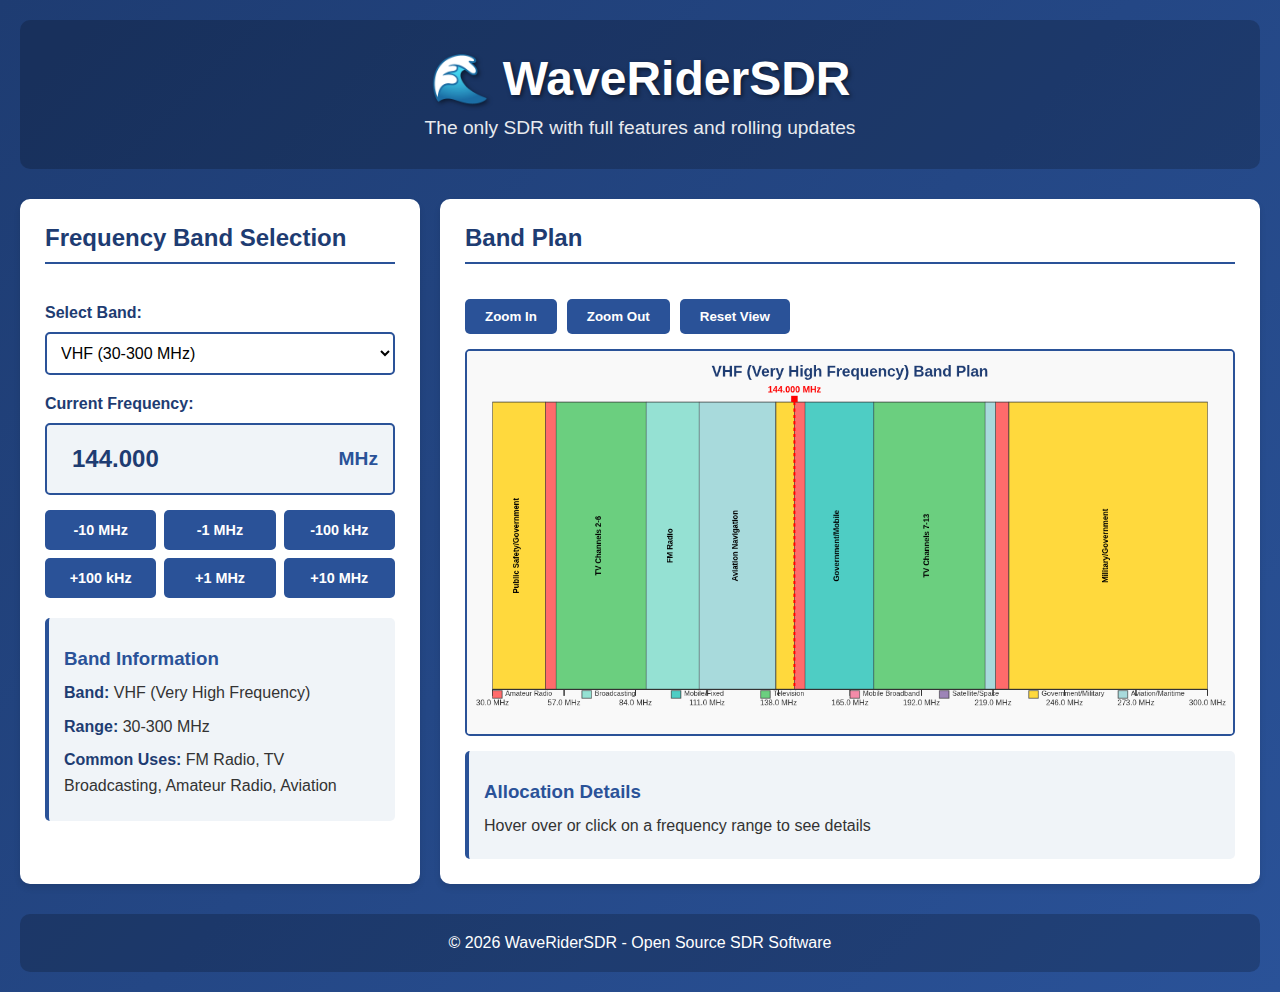
<file: index.html>
<!DOCTYPE html>
<html lang="en">
<head>
    <meta charset="UTF-8">
    <meta name="viewport" content="width=device-width, initial-scale=1.0">
    <title>WaveRiderSDR - Software Defined Radio</title>
    <link rel="stylesheet" href="styles.css">
</head>
<body>
    <div class="container">
        <header>
            <h1>🌊 WaveRiderSDR</h1>
            <p class="tagline">The only SDR with full features and rolling updates</p>
        </header>

        <div class="main-content">
            <!-- Frequency Band Selection Section -->
            <section class="control-panel">
                <h2>Frequency Band Selection</h2>
                
                <div class="band-selector">
                    <label for="band-select">Select Band:</label>
                    <select id="band-select">
                        <option value="hf">HF (3-30 MHz)</option>
                        <option value="vhf" selected>VHF (30-300 MHz)</option>
                        <option value="uhf">UHF (300-3000 MHz)</option>
                        <option value="shf">SHF (3-30 GHz)</option>
                    </select>
                </div>

                <div class="frequency-controls">
                    <div class="frequency-display">
                        <label>Current Frequency:</label>
                        <div class="freq-value">
                            <input type="number" id="freq-input" value="144.000" step="0.001" min="0.001" max="30000">
                            <span id="freq-unit">MHz</span>
                        </div>
                    </div>

                    <div class="tuning-controls">
                        <button class="tune-btn" data-step="-10">-10 MHz</button>
                        <button class="tune-btn" data-step="-1">-1 MHz</button>
                        <button class="tune-btn" data-step="-0.1">-100 kHz</button>
                        <button class="tune-btn" data-step="0.1">+100 kHz</button>
                        <button class="tune-btn" data-step="1">+1 MHz</button>
                        <button class="tune-btn" data-step="10">+10 MHz</button>
                    </div>
                </div>

                <div class="band-info">
                    <h3>Band Information</h3>
                    <div id="band-info-content">
                        <p><strong>Band:</strong> <span id="info-band">VHF</span></p>
                        <p><strong>Range:</strong> <span id="info-range">30-300 MHz</span></p>
                        <p><strong>Common Uses:</strong> <span id="info-uses">FM Radio, TV, Amateur Radio</span></p>
                    </div>
                </div>
            </section>

            <!-- Band Plan Display Section -->
            <section class="band-plan">
                <h2>Band Plan</h2>
                <div class="band-plan-controls">
                    <button id="zoom-in">Zoom In</button>
                    <button id="zoom-out">Zoom Out</button>
                    <button id="reset-view">Reset View</button>
                </div>
                <div class="canvas-container">
                    <canvas id="band-plan-canvas" width="1200" height="600"></canvas>
                </div>
                <div id="allocation-details" class="allocation-details">
                    <h3>Allocation Details</h3>
                    <div id="allocation-content">
                        <p>Hover over or click on a frequency range to see details</p>
                    </div>
                </div>
            </section>
        </div>

        <footer>
            <p>&copy; 2026 WaveRiderSDR - Open Source SDR Software</p>
        </footer>
    </div>

    <script src="app.js"></script>
</body>
</html>
</file>
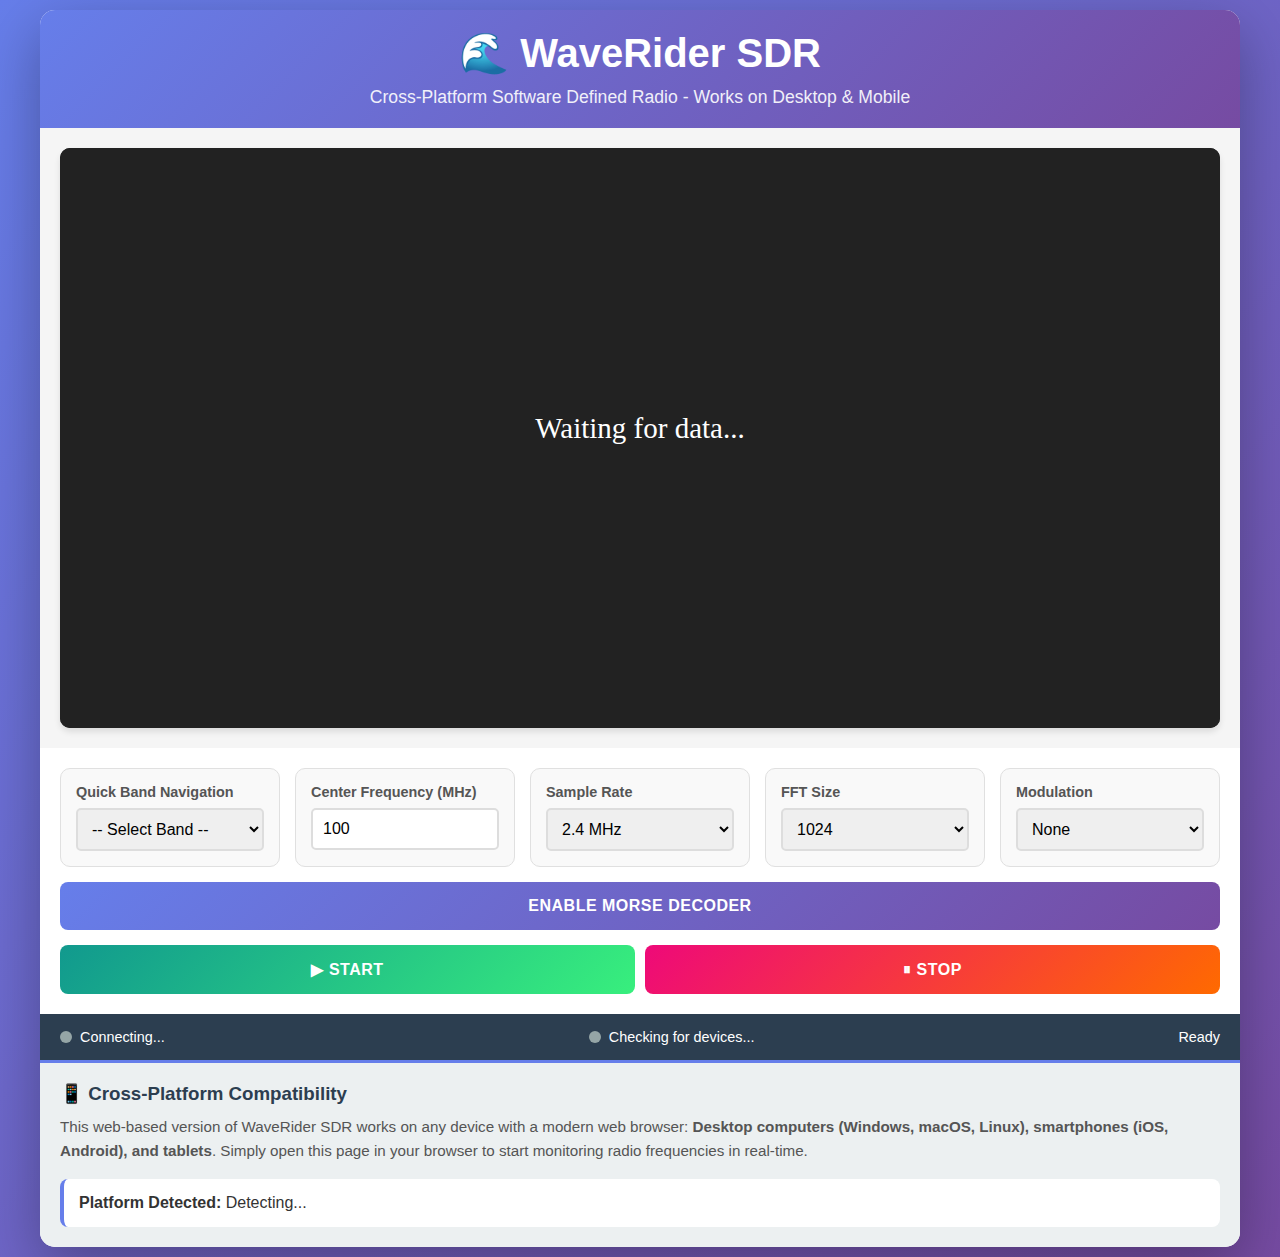
<file: templates/index.html>
<!DOCTYPE html>
<html lang="en">
<head>
    <meta charset="UTF-8">
    <meta name="viewport" content="width=device-width, initial-scale=1.0, maximum-scale=1.0, user-scalable=no">
    <meta name="apple-mobile-web-app-capable" content="yes">
    <meta name="mobile-web-app-capable" content="yes">
    <title>WaveRider SDR - Cross-Platform Web Interface</title>
    <script src="https://cdn.socket.io/4.5.4/socket.io.min.js" 
            integrity="sha384-IDrXfXPh5+d0ZZJzkSn9YN4KVRpGy92J7L5LyA9cOPWONWGXfZGQNDEOCQMqDRp+" 
            crossorigin="anonymous"></script>
    <style>
        * {
            margin: 0;
            padding: 0;
            box-sizing: border-box;
        }
        
        body {
            font-family: -apple-system, BlinkMacSystemFont, 'Segoe UI', Roboto, Oxygen, Ubuntu, Cantarell, sans-serif;
            background: linear-gradient(135deg, #667eea 0%, #764ba2 100%);
            color: #333;
            min-height: 100vh;
            padding: 10px;
        }
        
        .container {
            max-width: 1200px;
            margin: 0 auto;
            background: white;
            border-radius: 15px;
            box-shadow: 0 20px 60px rgba(0,0,0,0.3);
            overflow: hidden;
        }
        
        header {
            background: linear-gradient(135deg, #667eea 0%, #764ba2 100%);
            color: white;
            padding: 20px;
            text-align: center;
        }
        
        header h1 {
            font-size: clamp(1.5rem, 5vw, 2.5rem);
            margin-bottom: 10px;
        }
        
        header p {
            font-size: clamp(0.9rem, 2vw, 1.1rem);
            opacity: 0.9;
        }
        
        .waterfall-container {
            padding: 20px;
            background: #f5f5f5;
        }
        
        #waterfall {
            width: 100%;
            height: auto;
            border-radius: 10px;
            box-shadow: 0 4px 6px rgba(0,0,0,0.1);
            display: block;
            background: #222;
        }
        
        .controls {
            padding: 20px;
            display: grid;
            grid-template-columns: repeat(auto-fit, minmax(200px, 1fr));
            gap: 15px;
        }
        
        .control-group {
            background: #f9f9f9;
            padding: 15px;
            border-radius: 10px;
            border: 1px solid #e0e0e0;
        }
        
        .control-group label {
            display: block;
            font-weight: 600;
            margin-bottom: 8px;
            color: #555;
            font-size: 0.9rem;
        }
        
        .control-group input,
        .control-group select {
            width: 100%;
            padding: 10px;
            border: 2px solid #ddd;
            border-radius: 5px;
            font-size: 1rem;
            transition: border-color 0.3s;
        }
        
        .control-group input:focus,
        .control-group select:focus {
            outline: none;
            border-color: #667eea;
        }
        
        .button-group {
            grid-column: 1 / -1;
            display: flex;
            gap: 10px;
            flex-wrap: wrap;
        }
        
        button {
            flex: 1;
            min-width: 120px;
            padding: 15px 30px;
            font-size: 1rem;
            font-weight: 600;
            border: none;
            border-radius: 8px;
            cursor: pointer;
            transition: all 0.3s;
            text-transform: uppercase;
            letter-spacing: 0.5px;
        }
        
        .btn-start {
            background: linear-gradient(135deg, #11998e 0%, #38ef7d 100%);
            color: white;
        }
        
        .btn-start:hover {
            transform: translateY(-2px);
            box-shadow: 0 5px 15px rgba(17, 153, 142, 0.4);
        }
        
        .btn-stop {
            background: linear-gradient(135deg, #ee0979 0%, #ff6a00 100%);
            color: white;
        }
        
        .btn-stop:hover {
            transform: translateY(-2px);
            box-shadow: 0 5px 15px rgba(238, 9, 121, 0.4);
        }
        
        .btn-secondary {
            background: linear-gradient(135deg, #667eea 0%, #764ba2 100%);
            color: white;
        }
        
        .btn-secondary:hover {
            transform: translateY(-2px);
            box-shadow: 0 5px 15px rgba(102, 126, 234, 0.4);
        }
        
        .btn-secondary.active {
            background: linear-gradient(135deg, #f093fb 0%, #f5576c 100%);
        }
        
        button:active {
            transform: translateY(0);
        }
        
        .status-bar {
            padding: 15px 20px;
            background: #2c3e50;
            color: white;
            display: flex;
            justify-content: space-between;
            align-items: center;
            flex-wrap: wrap;
            gap: 10px;
        }
        
        .status-item {
            display: flex;
            align-items: center;
            gap: 8px;
            font-size: 0.9rem;
        }
        
        .status-indicator {
            width: 12px;
            height: 12px;
            border-radius: 50%;
            background: #95a5a6;
            animation: pulse 2s infinite;
        }
        
        .status-indicator.active {
            background: #2ecc71;
        }
        
        .status-indicator.error {
            background: #e74c3c;
        }
        
        @keyframes pulse {
            0%, 100% { opacity: 1; }
            50% { opacity: 0.5; }
        }
        
        .info-panel {
            padding: 20px;
            background: #ecf0f1;
            border-top: 3px solid #667eea;
        }
        
        .info-panel h3 {
            margin-bottom: 10px;
            color: #2c3e50;
        }
        
        .info-panel p {
            color: #555;
            line-height: 1.6;
            font-size: 0.95rem;
        }
        
        .device-info {
            margin-top: 15px;
            padding: 15px;
            background: white;
            border-radius: 8px;
            border-left: 4px solid #667eea;
        }
        
        /* Responsive adjustments */
        @media (max-width: 768px) {
            .controls {
                grid-template-columns: 1fr;
            }
            
            .button-group {
                flex-direction: column;
            }
            
            button {
                width: 100%;
            }
            
            .status-bar {
                flex-direction: column;
                align-items: flex-start;
            }
        }
        
        /* Mobile-specific optimizations */
        @media (max-width: 480px) {
            body {
                padding: 5px;
            }
            
            .container {
                border-radius: 10px;
            }
            
            header {
                padding: 15px;
            }
            
            .waterfall-container,
            .controls,
            .info-panel {
                padding: 15px;
            }
        }
        
        /* Loading state */
        .loading {
            display: flex;
            justify-content: center;
            align-items: center;
            min-height: 400px;
            font-size: 1.2rem;
            color: #666;
        }
        
        .loading::after {
            content: '...';
            animation: dots 1.5s infinite;
        }
        
        @keyframes dots {
            0%, 20% { content: '.'; }
            40% { content: '..'; }
            60%, 100% { content: '...'; }
        }
    </style>
</head>
<body>
    <div class="container">
        <header>
            <h1>🌊 WaveRider SDR</h1>
            <p>Cross-Platform Software Defined Radio - Works on Desktop & Mobile</p>
        </header>
        
        <div class="waterfall-container">
            <img id="waterfall" src="data:image/svg+xml,%3Csvg xmlns='http://www.w3.org/2000/svg' width='800' height='400'%3E%3Crect width='800' height='400' fill='%23222'/%3E%3Ctext x='400' y='200' text-anchor='middle' fill='%23fff' font-size='20'%3EWaiting for data...%3C/text%3E%3C/svg%3E" alt="Waterfall Display">
        </div>
        
        <div class="controls">
            <div class="control-group">
                <label for="band-select">Quick Band Navigation</label>
                <select id="band-select">
                    <option value="" selected>-- Select Band --</option>
                </select>
            </div>
            
            <div class="control-group">
                <label for="frequency">Center Frequency (MHz)</label>
                <input type="number" id="frequency" value="100" min="24" max="1766" step="1">
            </div>
            
            <div class="control-group">
                <label for="sample-rate">Sample Rate</label>
                <select id="sample-rate">
                    <option value="2.4 MHz" selected>2.4 MHz</option>
                    <option value="2.048 MHz">2.048 MHz</option>
                    <option value="1.024 MHz">1.024 MHz</option>
                </select>
            </div>
            
            <div class="control-group">
                <label for="fft-size">FFT Size</label>
                <select id="fft-size">
                    <option value="512">512</option>
                    <option value="1024" selected>1024</option>
                    <option value="2048">2048</option>
                    <option value="4096">4096</option>
                </select>
            </div>
            
            <div class="control-group">
                <label for="modulation">Modulation</label>
                <select id="modulation">
                    <option value="None" selected>None</option>
                    <option value="AM">AM</option>
                    <option value="FM">FM</option>
                    <option value="USB">USB</option>
                    <option value="LSB">LSB</option>
                    <option value="CW">CW (Morse)</option>
                </select>
            </div>
            
            <div class="button-group">
                <button id="morse-btn" class="btn-secondary" onclick="toggleMorse()">Enable Morse Decoder</button>
            </div>
            
            <div class="button-group">
                <button id="start-btn" class="btn-start" onclick="startAcquisition()">▶ Start</button>
                <button id="stop-btn" class="btn-stop" onclick="stopAcquisition()">⏸ Stop</button>
            </div>
        </div>
        
        <!-- Morse code display area (initially hidden) -->
        <div id="morse-display" style="display: none; padding: 20px; background: #f9f9f9; border-top: 2px solid #667eea;">
            <h3 style="margin-bottom: 10px; color: #2c3e50;">Decoded Morse Code:</h3>
            <div id="morse-text" style="padding: 15px; background: white; border: 2px solid #ddd; border-radius: 8px; min-height: 60px; font-family: monospace; font-size: 1.1rem; line-height: 1.6;">
                <!-- Morse text will appear here -->
            </div>
        </div>
        
        <div class="status-bar">
            <div class="status-item">
                <span class="status-indicator" id="connection-indicator"></span>
                <span id="connection-status">Connecting...</span>
            </div>
            <div class="status-item">
                <span class="status-indicator" id="device-indicator"></span>
                <span id="device-status">Checking for devices...</span>
            </div>
            <div class="status-item">
                <span id="message-status">Ready</span>
            </div>
        </div>
        
        <div class="info-panel">
            <h3>📱 Cross-Platform Compatibility</h3>
            <p>
                This web-based version of WaveRider SDR works on any device with a modern web browser:
                <strong>Desktop computers (Windows, macOS, Linux), smartphones (iOS, Android), 
                and tablets</strong>. Simply open this page in your browser to start monitoring 
                radio frequencies in real-time.
            </p>
            <div class="device-info" id="device-info">
                <strong>Platform Detected:</strong> <span id="platform-info">Detecting...</span>
            </div>
        </div>
    </div>
    
    <script>
        // Platform detection
        function detectPlatform() {
            const ua = navigator.userAgent;
            let platform = 'Unknown';
            
            if (/Windows/i.test(ua)) platform = 'Windows Desktop';
            else if (/Mac/i.test(ua) && !/iPhone|iPad|iPod/.test(ua)) platform = 'macOS Desktop';
            else if (/Linux/i.test(ua) && !/Android/.test(ua)) platform = 'Linux Desktop';
            else if (/Android/i.test(ua)) platform = 'Android Mobile/Tablet';
            else if (/iPhone|iPad|iPod/.test(ua)) platform = 'iOS Mobile/Tablet';
            
            document.getElementById('platform-info').textContent = platform;
        }
        
        // Initialize Socket.IO connection
        const socket = io();
        
        // Initialize Web Audio API for audio playback
        let audioContext = null;
        let audioQueue = [];
        let isPlayingAudio = false;
        
        function initAudioContext() {
            if (!audioContext) {
                audioContext = new (window.AudioContext || window.webkitAudioContext)();
            }
            return audioContext;
        }
        
        // Handle incoming audio data
        socket.on('audio_data', function(data) {
            if (!initAudioContext()) return;
            
            try {
                // Decode base64 audio data
                const audioData = atob(data.data);
                const audioArray = new Float32Array(audioData.length / 4);
                
                // Convert bytes to float32 array
                const dataView = new DataView(new ArrayBuffer(audioData.length));
                for (let i = 0; i < audioData.length; i++) {
                    dataView.setUint8(i, audioData.charCodeAt(i));
                }
                
                for (let i = 0; i < audioArray.length; i++) {
                    audioArray[i] = dataView.getFloat32(i * 4, true);
                }
                
                // Create audio buffer
                const audioBuffer = audioContext.createBuffer(1, audioArray.length, data.sample_rate);
                audioBuffer.getChannelData(0).set(audioArray);
                
                // Create buffer source and play
                const source = audioContext.createBufferSource();
                source.buffer = audioBuffer;
                source.connect(audioContext.destination);
                source.start();
                
            } catch (err) {
                console.error('Error playing audio:', err);
            }
        });
        
        // Connection status
        socket.on('connect', function() {
            document.getElementById('connection-status').textContent = 'Connected';
            document.getElementById('connection-indicator').classList.add('active');
            checkStatus();
            // Request band list on connection
            socket.emit('get_bands');
        });
        
        socket.on('disconnect', function() {
            document.getElementById('connection-status').textContent = 'Disconnected';
            document.getElementById('connection-indicator').classList.remove('active');
            document.getElementById('connection-indicator').classList.add('error');
        });
        
        // Receive band list
        socket.on('bands_list', function(data) {
            const bandSelect = document.getElementById('band-select');
            // Clear existing options except first
            while (bandSelect.options.length > 1) {
                bandSelect.remove(1);
            }
            // Add all bands
            data.bands.forEach(function(band) {
                const option = document.createElement('option');
                option.value = band;
                option.textContent = band;
                bandSelect.appendChild(option);
            });
        });
        
        // Handle band change from server
        socket.on('band_changed', function(data) {
            document.getElementById('frequency').value = data.frequency.toFixed(3);
            document.getElementById('modulation').value = data.modulation;
        });
        
        // Status updates
        socket.on('status', function(data) {
            document.getElementById('message-status').textContent = data.message;
        });
        
        // Waterfall updates
        socket.on('waterfall_update', function(data) {
            const img = document.getElementById('waterfall');
            img.src = 'data:image/png;base64,' + data.image;
        });
        
        // Control functions
        function startAcquisition() {
            socket.emit('start');
            document.getElementById('message-status').textContent = 'Starting...';
        }
        
        function stopAcquisition() {
            socket.emit('stop');
            document.getElementById('message-status').textContent = 'Stopping...';
        }
        
        // Event listeners for controls
        document.getElementById('band-select').addEventListener('change', function() {
            if (this.value) {
                socket.emit('set_band', { band: this.value });
                // Reset to default after selection
                setTimeout(() => { this.value = ''; }, 500);
            }
        });
        
        document.getElementById('frequency').addEventListener('change', function() {
            socket.emit('set_frequency', { frequency: this.value });
        });
        
        document.getElementById('sample-rate').addEventListener('change', function() {
            socket.emit('set_sample_rate', { rate: this.value });
        });
        
        document.getElementById('fft-size').addEventListener('change', function() {
            socket.emit('set_fft_size', { size: this.value });
        });
        
        document.getElementById('modulation').addEventListener('change', function() {
            socket.emit('set_modulation', { mode: this.value });
        });
        
        // Morse decoder state
        let morseEnabled = false;
        
        function toggleMorse() {
            morseEnabled = !morseEnabled;
            const morseBtn = document.getElementById('morse-btn');
            const morseDisplay = document.getElementById('morse-display');
            
            if (morseEnabled) {
                morseBtn.textContent = 'Disable Morse Decoder';
                morseBtn.classList.add('active');
                morseDisplay.style.display = 'block';
                document.getElementById('morse-text').textContent = '';
                
                // Auto-set modulation to CW
                document.getElementById('modulation').value = 'CW';
                socket.emit('set_modulation', { mode: 'CW' });
            } else {
                morseBtn.textContent = 'Enable Morse Decoder';
                morseBtn.classList.remove('active');
                morseDisplay.style.display = 'none';
            }
            
            socket.emit('toggle_morse', { enabled: morseEnabled });
        }
        
        // Morse updates
        socket.on('morse_update', function(data) {
            const morseText = document.getElementById('morse-text');
            morseText.textContent += data.text;
            // Auto-scroll to bottom
            morseText.scrollTop = morseText.scrollHeight;
        });
        
        // Check device status
        function checkStatus() {
            fetch('/api/status')
                .then(response => response.json())
                .then(data => {
                    const deviceStatus = document.getElementById('device-status');
                    const deviceIndicator = document.getElementById('device-indicator');
                    
                    if (data.meshtastic_detected) {
                        deviceStatus.textContent = 'Meshtastic Device Connected';
                        deviceIndicator.classList.add('active');
                    } else {
                        deviceStatus.textContent = 'No Meshtastic Device';
                        deviceIndicator.classList.remove('active');
                    }
                })
                .catch(err => {
                    console.error('Error checking status:', err);
                });
        }
        
        // Initialize
        detectPlatform();
        
        // Auto-start on load (optional)
        window.addEventListener('load', function() {
            setTimeout(startAcquisition, 1000);
        });
        
        // Periodic status check
        setInterval(checkStatus, 5000);
    </script>
</body>
</html>
</file>
<file: styles.css>
* {
    margin: 0;
    padding: 0;
    box-sizing: border-box;
}

body {
    font-family: 'Segoe UI', Tahoma, Geneva, Verdana, sans-serif;
    background: linear-gradient(135deg, #1e3c72 0%, #2a5298 100%);
    color: #333;
    min-height: 100vh;
}

.container {
    max-width: 1400px;
    margin: 0 auto;
    padding: 20px;
}

header {
    text-align: center;
    color: white;
    padding: 30px 0;
    margin-bottom: 30px;
    background: rgba(0, 0, 0, 0.2);
    border-radius: 10px;
}

header h1 {
    font-size: 3em;
    margin-bottom: 10px;
    text-shadow: 2px 2px 4px rgba(0, 0, 0, 0.5);
}

.tagline {
    font-size: 1.2em;
    opacity: 0.9;
}

.main-content {
    display: grid;
    grid-template-columns: 400px 1fr;
    gap: 20px;
    margin-bottom: 30px;
}

@media (max-width: 1200px) {
    .main-content {
        grid-template-columns: 1fr;
    }
}

section {
    background: white;
    border-radius: 10px;
    padding: 25px;
    box-shadow: 0 4px 6px rgba(0, 0, 0, 0.1);
}

h2 {
    color: #1e3c72;
    margin-bottom: 20px;
    padding-bottom: 10px;
    border-bottom: 2px solid #2a5298;
}

h3 {
    color: #2a5298;
    margin: 15px 0 10px 0;
}

/* Control Panel Styles */
.control-panel {
    display: flex;
    flex-direction: column;
    gap: 20px;
}

.band-selector {
    display: flex;
    flex-direction: column;
    gap: 10px;
}

.band-selector label {
    font-weight: bold;
    color: #1e3c72;
}

.band-selector select {
    padding: 10px;
    font-size: 1em;
    border: 2px solid #2a5298;
    border-radius: 5px;
    background: white;
    cursor: pointer;
    transition: border-color 0.3s;
}

.band-selector select:hover {
    border-color: #1e3c72;
}

.frequency-controls {
    display: flex;
    flex-direction: column;
    gap: 15px;
}

.frequency-display {
    display: flex;
    flex-direction: column;
    gap: 10px;
}

.frequency-display label {
    font-weight: bold;
    color: #1e3c72;
}

.freq-value {
    display: flex;
    align-items: center;
    gap: 10px;
    background: #f0f4f8;
    padding: 15px;
    border-radius: 5px;
    border: 2px solid #2a5298;
}

#freq-input {
    flex: 1;
    font-size: 1.5em;
    font-weight: bold;
    padding: 5px 10px;
    border: none;
    background: transparent;
    color: #1e3c72;
}

#freq-unit {
    font-size: 1.2em;
    font-weight: bold;
    color: #2a5298;
}

.tuning-controls {
    display: grid;
    grid-template-columns: repeat(3, 1fr);
    gap: 8px;
}

.tune-btn {
    padding: 12px 8px;
    font-size: 0.9em;
    background: #2a5298;
    color: white;
    border: none;
    border-radius: 5px;
    cursor: pointer;
    transition: all 0.3s;
    font-weight: 600;
}

.tune-btn:hover {
    background: #1e3c72;
    transform: translateY(-2px);
    box-shadow: 0 4px 8px rgba(0, 0, 0, 0.2);
}

.tune-btn:active {
    transform: translateY(0);
}

.band-info {
    background: #f0f4f8;
    padding: 15px;
    border-radius: 5px;
    border-left: 4px solid #2a5298;
}

#band-info-content p {
    margin: 8px 0;
    line-height: 1.6;
}

#band-info-content strong {
    color: #1e3c72;
}

/* Band Plan Styles */
.band-plan {
    display: flex;
    flex-direction: column;
    gap: 15px;
}

.band-plan-controls {
    display: flex;
    gap: 10px;
    justify-content: flex-start;
}

.band-plan-controls button {
    padding: 10px 20px;
    background: #2a5298;
    color: white;
    border: none;
    border-radius: 5px;
    cursor: pointer;
    transition: all 0.3s;
    font-weight: 600;
}

.band-plan-controls button:hover {
    background: #1e3c72;
    transform: translateY(-2px);
}

.canvas-container {
    border: 2px solid #2a5298;
    border-radius: 5px;
    overflow: hidden;
    background: #f9f9f9;
}

#band-plan-canvas {
    display: block;
    width: 100%;
    height: auto;
    cursor: crosshair;
}

.allocation-details {
    background: #f0f4f8;
    padding: 15px;
    border-radius: 5px;
    border-left: 4px solid #2a5298;
    min-height: 100px;
}

#allocation-content {
    line-height: 1.6;
}

#allocation-content p {
    margin: 5px 0;
}

#allocation-content strong {
    color: #1e3c72;
}

footer {
    text-align: center;
    color: white;
    padding: 20px;
    background: rgba(0, 0, 0, 0.2);
    border-radius: 10px;
}

/* Responsive adjustments */
@media (max-width: 768px) {
    header h1 {
        font-size: 2em;
    }
    
    .tuning-controls {
        grid-template-columns: repeat(2, 1fr);
    }
    
    #band-plan-canvas {
        width: 100%;
    }
}
</file>
